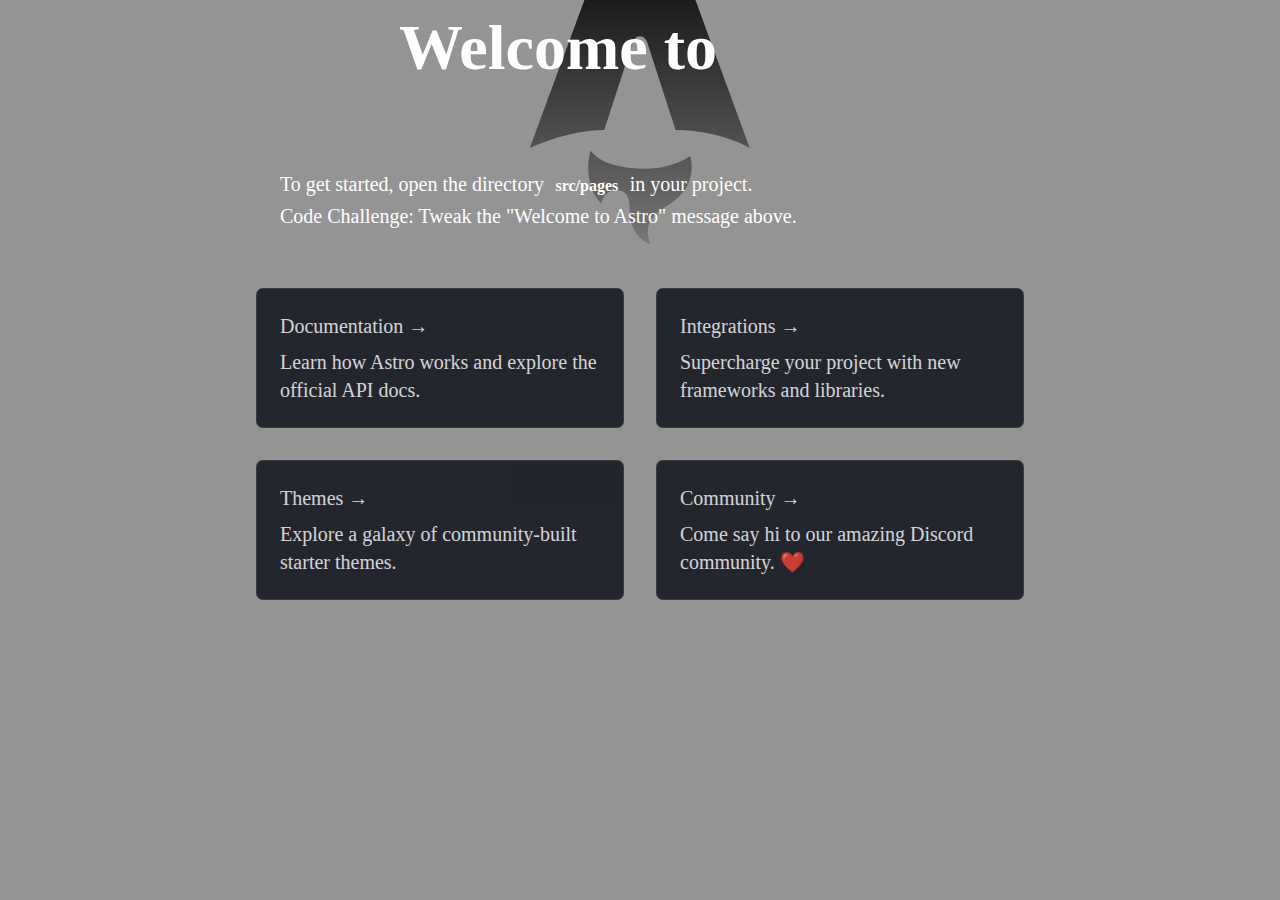
<file: index copy/index.html>
<!DOCTYPE html><html lang="es-MX"> <head><meta charset="UTF-8"><meta name="description" content="Astro description"><meta name="viewport" content="width=device-width"><link rel="icon" type="image/svg+xml" href="/favicon.svg"><meta name="generator" content="Astro v4.7.0"><link href="https://fonts.googleapis.com/icon?family=Material+Icons" rel="stylesheet"><title>Welcome to Astro.</title><link rel="stylesheet" href="/_astro/index copy.DotD-7cg.css">
<style>.link-card[data-astro-cid-dohjnao5]{list-style:none;display:flex;padding:1px;background-color:#23262d;background-image:none;background-size:400%;border-radius:7px;background-position:100%;transition:background-position .6s cubic-bezier(.22,1,.36,1);box-shadow:inset 0 0 0 1px #ffffff1a}.link-card[data-astro-cid-dohjnao5]>a[data-astro-cid-dohjnao5]{width:100%;text-decoration:none;line-height:1.4;padding:calc(1.5rem - 1px);border-radius:8px;color:#fff;background-color:#23262d;opacity:.8}h2[data-astro-cid-dohjnao5]{margin:0;font-size:1.25rem;transition:color .6s cubic-bezier(.22,1,.36,1)}p[data-astro-cid-dohjnao5]{margin-top:.5rem;margin-bottom:0}.link-card[data-astro-cid-dohjnao5]:is(:hover,:focus-within){background-position:0;background-image:var(--accent-gradient)}.link-card[data-astro-cid-dohjnao5]:is(:hover,:focus-within) h2[data-astro-cid-dohjnao5]{color:rgb(var(--accent-light))}main[data-astro-cid-rmg4bm2i]{margin:auto;padding:1rem;width:800px;max-width:calc(100% - 2rem);color:#fff;font-size:20px;line-height:1.6}.astro-a[data-astro-cid-rmg4bm2i]{position:absolute;top:-32px;left:50%;transform:translate(-50%);width:220px;height:auto;z-index:-1}h1[data-astro-cid-rmg4bm2i]{font-size:4rem;font-weight:700;line-height:1;text-align:center;margin-bottom:1em}.text-gradient[data-astro-cid-rmg4bm2i]{background-image:var(--accent-gradient);-webkit-background-clip:text;-webkit-text-fill-color:transparent;background-size:400%;background-position:0%}.instructions[data-astro-cid-rmg4bm2i]{margin-bottom:2rem;border:1px solid rgba(var(--accent-light),25%);background:linear-gradient(rgba(var(--accent-dark),66%),rgba(var(--accent-dark),33%));padding:1.5rem;border-radius:8px}.instructions[data-astro-cid-rmg4bm2i] code[data-astro-cid-rmg4bm2i]{font-size:.8em;font-weight:700;background:rgba(var(--accent-light),12%);color:rgb(var(--accent-light));border-radius:4px;padding:.3em .4em}.instructions[data-astro-cid-rmg4bm2i] strong[data-astro-cid-rmg4bm2i]{color:rgb(var(--accent-light))}.link-card-grid[data-astro-cid-rmg4bm2i]{display:grid;grid-template-columns:repeat(auto-fit,minmax(24ch,1fr));gap:2rem;padding:0}
</style></head> <body>  <main data-astro-cid-rmg4bm2i> <svg class="astro-a" width="495" height="623" viewBox="0 0 495 623" fill="none" xmlns="http://www.w3.org/2000/svg" aria-hidden="true" data-astro-cid-rmg4bm2i> <path fill-rule="evenodd" clip-rule="evenodd" d="M167.19 364.254C83.4786 364.254 0 404.819 0 404.819C0 404.819 141.781 19.4876 142.087 18.7291C146.434 7.33701 153.027 0 162.289 0H332.441C341.703 0 348.574 7.33701 352.643 18.7291C352.92 19.5022 494.716 404.819 494.716 404.819C494.716 404.819 426.67 364.254 327.525 364.254L264.41 169.408C262.047 159.985 255.147 153.581 247.358 153.581C239.569 153.581 232.669 159.985 230.306 169.408L167.19 364.254ZM160.869 530.172C160.877 530.18 160.885 530.187 160.894 530.195L160.867 530.181C160.868 530.178 160.868 530.175 160.869 530.172ZM136.218 411.348C124.476 450.467 132.698 504.458 160.869 530.172C160.997 529.696 161.125 529.242 161.248 528.804C161.502 527.907 161.737 527.073 161.917 526.233C165.446 509.895 178.754 499.52 195.577 500.01C211.969 500.487 220.67 508.765 223.202 527.254C224.141 534.12 224.23 541.131 224.319 548.105C224.328 548.834 224.337 549.563 224.347 550.291C224.563 566.098 228.657 580.707 237.264 593.914C245.413 606.426 256.108 615.943 270.749 622.478C270.593 621.952 270.463 621.508 270.35 621.126C270.045 620.086 269.872 619.499 269.685 618.911C258.909 585.935 266.668 563.266 295.344 543.933C298.254 541.971 301.187 540.041 304.12 538.112C310.591 533.854 317.059 529.599 323.279 525.007C345.88 508.329 360.09 486.327 363.431 457.844C364.805 446.148 363.781 434.657 359.848 423.275C358.176 424.287 356.587 425.295 355.042 426.275C351.744 428.366 348.647 430.33 345.382 431.934C303.466 452.507 259.152 455.053 214.03 448.245C184.802 443.834 156.584 436.019 136.218 411.348Z" fill="url(#paint0_linear_1805_24383)" data-astro-cid-rmg4bm2i></path> <defs data-astro-cid-rmg4bm2i> <linearGradient id="paint0_linear_1805_24383" x1="247.358" y1="0" x2="247.358" y2="622.479" gradientUnits="userSpaceOnUse" data-astro-cid-rmg4bm2i> <stop stop-opacity="0.9" data-astro-cid-rmg4bm2i></stop> <stop offset="1" stop-opacity="0.2" data-astro-cid-rmg4bm2i></stop> </linearGradient> </defs> </svg> <h1 data-astro-cid-rmg4bm2i>Welcome to <span class="text-gradient" data-astro-cid-rmg4bm2i>Astro</span></h1> <p class="instructions" data-astro-cid-rmg4bm2i>
To get started, open the directory <code data-astro-cid-rmg4bm2i>src/pages</code> in your project.<br data-astro-cid-rmg4bm2i> <strong data-astro-cid-rmg4bm2i>Code Challenge:</strong> Tweak the "Welcome to Astro" message above.
</p> <ul role="list" class="link-card-grid" data-astro-cid-rmg4bm2i> <li class="link-card" data-astro-cid-dohjnao5> <a href="https://docs.astro.build/" data-astro-cid-dohjnao5> <h2 data-astro-cid-dohjnao5> Documentation <span data-astro-cid-dohjnao5>&rarr;</span> </h2> <p data-astro-cid-dohjnao5> Learn how Astro works and explore the official API docs. </p> </a> </li>  <li class="link-card" data-astro-cid-dohjnao5> <a href="https://astro.build/integrations/" data-astro-cid-dohjnao5> <h2 data-astro-cid-dohjnao5> Integrations <span data-astro-cid-dohjnao5>&rarr;</span> </h2> <p data-astro-cid-dohjnao5> Supercharge your project with new frameworks and libraries. </p> </a> </li>  <li class="link-card" data-astro-cid-dohjnao5> <a href="https://astro.build/themes/" data-astro-cid-dohjnao5> <h2 data-astro-cid-dohjnao5> Themes <span data-astro-cid-dohjnao5>&rarr;</span> </h2> <p data-astro-cid-dohjnao5> Explore a galaxy of community-built starter themes. </p> </a> </li>  <li class="link-card" data-astro-cid-dohjnao5> <a href="https://astro.build/chat/" data-astro-cid-dohjnao5> <h2 data-astro-cid-dohjnao5> Community <span data-astro-cid-dohjnao5>&rarr;</span> </h2> <p data-astro-cid-dohjnao5> Come say hi to our amazing Discord community. ❤️ </p> </a> </li>  </ul> </main>  <footer>  </footer> </body></html>
</file>
<file: _astro/index copy.DotD-7cg.css>
@font-face{font-family:Titluloh1;src:url(/_astro/Lobster-Regular.B8J5ApJ6.ttf)}@font-face{font-family:Titluloh2;src:url(/_astro/Grenze-ThinItalic.BGkeXY2R.ttf)}@font-face{font-family:Titluloh3;src:url(/_astro/Oswald-VariableFont_wght.CsAV2wvh.ttf)}@font-face{font-family:Titluloh4;src:url(/_astro/RobotoSlab-VariableFont_wght.lsYfCJE0.ttf)}@font-face{font-family:Titluloh5;src:url(/_astro/RubikScribble-Regular.HXZC69D1.ttf)}@font-face{font-family:Titluloh6;src:url(/_astro/PermanentMarker-Regular.ClowKQab.ttf)}@font-face{font-family:Parrafop1;src:url(/_astro/Grenze-Black.TNawx40S.ttf)}@font-face{font-family:Parrafop2;src:url(/_astro/Grenze-BlackItalic.CE1BA2xL.ttf)}@font-face{font-family:Parrafop3;src:url(/_astro/Grenze-Bold.K3VwW6yY.ttf)}@font-face{font-family:Parrafop4;src:url(/_astro/Grenze-BoldItalic.DIaYezui.ttf)}@font-face{font-family:Parrafop5;src:url(/_astro/Grenze-ExtraBold.C1MseXN5.ttf)}@font-face{font-family:Parrafop6;src:url(/_astro/Grenze-ExtraBoldItalic.CfQcCgPD.ttf)}@font-face{font-family:Enlacesa1;src:url(/_astro/PlayfairDisplay-Italic-VariableFont_wght.oLZrzZTN.ttf)}@font-face{font-family:Enlacesa2;src:url(/_astro/PlayfairDisplay-VariableFont_wght.7tRKCQvy.ttf)}@font-face{font-family:Enlacesa3;src:url(/_astro/PlayfairDisplay-Black.DTrNTbV1.ttf)}@font-face{font-family:Enlacesa4;src:url(/_astro/PlayfairDisplay-BlackItalic.2be7v6eW.ttf)}@font-face{font-family:Enlacesa5;src:url(/_astro/PlayfairDisplay-Bold.D-aclrAg.ttf)}@font-face{font-family:Enlacesa6;src:url(/_astro/PlayfairDisplay-BoldItalic.C6bQwo4u.ttf)}@font-face{font-family:Enlacesspan1;src:url(/_astro/PlayfairDisplay-ExtraBold.Bec3fj1g.ttf)}@font-face{font-family:Enlacesspan2;src:url(/_astro/PlayfairDisplay-ExtraBoldItalic.CkHBolob.ttf)}@font-face{font-family:Enlacesspan3;src:url(/_astro/PlayfairDisplay-Italic.W9x_ccfk.ttf)}@font-face{font-family:Enlacesspan4;src:url(/_astro/PlayfairDisplay-Medium.DI_XxBWs.ttf)}@font-face{font-family:Enlacesspan5;src:url(/_astro/PlayfairDisplay-MediumItalic.DHplTDp8.ttf)}@font-face{font-family:Enlacesspan6;src:url(/_astro/PlayfairDisplay-Regular.BzGjw5Te.ttf)}html,body,div,span,applet,object,iframe,h1,h2,h3,h4,h5,h6,p,blockquote,pre,a,abbr,acronym,address,big,cite,code,del,dfn,em,img,ins,kbd,q,s,samp,small,strike,strong,sub,sup,tt,var,b,u,i,center,dl,dt,dd,ol,ul,li,fieldset,form,label,legend,table,caption,tbody,tfoot,thead,tr,th,td,article,aside,canvas,details,embed,figure,figcaption,footer,header,hgroup,menu,nav,output,ruby,section,summary,time,mark,audio,video{margin:0;padding:0;border:0;font-size:100%;font:inherit;vertical-align:baseline}article,aside,details,figcaption,figure,footer,header,hgroup,menu,nav,section,marquee{display:block}body{line-height:1;overflow-x:hidden}ol,ul{list-style:none}blockquote,q{quotes:none}blockquote:before,blockquote:after,q:before,q:after{content:"";content:none}table{border-collapse:collapse;border-spacing:0}*{scroll-behavior:smooth;font-family:PermanentMarker;padding:0;margin:0;border:0;box-sizing:border-box;text-decoration:none;list-style-type:none;font-size:1.125rem;-webkit-tap-highlight-color:rgba(0,0,0,0)}:root{--background-color-header-sun:#114358 ;--background-color-header-sun-01:rgba(17, 67, 88, .6);--background-color-header-mon:#090909 ;--background-color-header-mon-01:rgba(9, 9, 9, .6);--background-color-body-sun:#949494 ;--background-color-body-mon:#114 ;--background-color-footer-sun:#FFFFFF ;--background-color-footer-mon:#F2AA1F ;--background-color-01:#002437 ;--background-color-01-01:rgba(0, 36, 55, .6);--background-color-02:#808080;--background-color-02-01:rgba(128, 128, 128, .6);--background-color-03:#000000;--background-color-03-01:rgba(0, 0, 0, .6);--background-color-04:#004861 ;--background-color-04-01:rgba(0, 72, 97, .6);--background-color-05:#f0a818 ;--background-color-05-01:rgba(240, 168, 24, .6);--background-color-06:#ffffff ;--background-color-06-01:rgba(255, 255, 255, .6);--background-color-07:#001529 ;--background-color-07-01:rgba(0, 21, 41, .6);--color-01:#002437 ;--color-01-01:rgba(0, 36, 55, .6);--color-02:#f0a818 ;--color-02-01:rgba(240, 168, 24, .6);--color-03:#004861 ;--color-03-01:rgba(0, 72, 97, .6);--color-04:#ffffff ;--color-04-01:rgba(255, 255, 255, .6);--color-05:#808080;--color-05-01:rgba(128, 128, 128, .6);--color-06:#000000;--color-06-01:rgba(0, 0, 0, .6);--select-color-01:#808080;--select-color-01-01:rgba(128, 128, 128, .6);--select-color-02:#000000;--select-color-02-01:rgba(0, 0, 0, .6);--select-color-03:#004861 ;--select-color-03-01:rgba(0, 72, 97, .6);--select-color-04:#ffffff ;--select-color-04-01:rgba(255, 255, 255, .6);--select-color-05:#002437 ;--select-color-05-01:rgba(0, 36, 55, .6);--select-color-06:#f0a818 ;--select-color-06-01:rgba(240, 168, 24, .6);--select-background-color-01:#f0a818 ;--select-background-color-01-01:rgba(240, 168, 24, .6);--select-background-color-02:#ffffff ;--select-background-color-02-01:rgba(255, 255, 255, .6);--select-background-color-03:#000000;--select-background-color-03-01:rgba(0, 0, 0, .6);--select-background-color-04:#808080;--select-background-color-04-01:rgba(128, 128, 128, .6);--select-background-color-05:#004861 ;--select-background-color-05-01:rgba(0, 72, 97, .6);--select-background-color-06:#002437 ;--select-background-color-06-01:rgba(0, 36, 55, .6);--button-color-01:#000000;--button-color-01-01:rgba(0, 0, 0, .6);--button-color-02:#808080;--button-color-02-01:rgba(128, 128, 128, .6);--button-color-03:#004861 ;--button-color-03-01:rgba(0, 72, 97, .6);--button-color-04:#ffffff ;--button-color-04-01:rgba(255, 255, 255, .6);--button-color-05:#f0a818 ;--button-color-05-01:rgba(240, 168, 24, .6);--button-color-06:#002437 ;--button-color-06-01:rgba(0, 36, 55, .6);--button-background-color-01:#ffffff ;--button-background-color-01-01:rgba(255, 255, 255, .6);--button-background-color-02:#004861 ;--button-background-color-02-01:rgba(0, 72, 97, .6);--button-background-color-03:#f0a818 ;--button-background-color-03-01:rgba(240, 168, 24, .6);--button-background-color-04:#002437 ;--button-background-color-04-01:rgba(0, 36, 55, .6);--button-background-color-05:#000000;--button-background-color-05-01:rgba(0, 0, 0, .6);--button-background-color-06:#808080;--button-background-color-06-01:rgba(128, 128, 128, .6);--icons-color-01:#004861 ;--icons-color-01-01:rgba(0, 72, 97, .6);--icons-color-02:#ffffff ;--icons-color-02-01:rgba(255, 255, 255, .6);--icons-color-03:#002437 ;--icons-color-03-01:rgba(0, 36, 55, .6);--icons-color-04:#f0a818 ;--icons-color-04-01:rgba(240, 168, 24, .6);--icons-color-05:#000000;--icons-color-05-01:rgba(0, 0, 0, .6);--icons-color-06:#808080;--icons-color-06-01:rgba(128, 128, 128, .6);--icons-background-color-01:#f0a818 ;--icons-background-color-01-01:rgba(240, 168, 24, .6);--icons-background-color-02:#004861 ;--icons-background-color-02-01:rgba(0, 72, 97, .6);--icons-background-color-03:#ffffff ;--icons-background-color-03-01:rgba(255, 255, 255, .6);--icons-background-color-04:#808080;--icons-background-color-04-01:rgba(128, 128, 128, .6);--icons-background-color-05:#002437 ;--icons-background-color-05-01:rgba(0, 36, 55, .6);--icons-background-color-06:#000000;--icons-background-color-06-01:rgba(0, 0, 0, .6);--border-color-01:#002437 ;--border-color-01-01:rgba(0, 36, 55, .6);--border-color-02:#808080;--border-color-02-01:rgba(128, 128, 128, .6);--border-color-03:#ffffff ;--border-color-03-01:rgba(255, 255, 255, .6);--border-color-04:#f0a818 ;--border-color-04-01:rgba(240, 168, 24, .6);--border-color-05:#000000;--border-color-05-01:rgba(0, 0, 0, .6);--border-color-06:#004861 ;--border-color-06-01:rgba(0, 72, 97, .6);--text-shadow-color-01:#f0a818 ;--text-shadow-color-01-01:rgba(240, 168, 24, .6);--text-shadow-color-02:#000000;--text-shadow-color-02-01:rgba(0, 0, 0, .6);--text-shadow-color-03:#004861 ;--text-shadow-color-03-01:rgba(0, 72, 97, .6);--text-shadow-color-04:#808080;--text-shadow-color-04-01:rgba(128, 128, 128, .6);--text-shadow-color-05:#002437 ;--text-shadow-color-05-01:rgba(0, 36, 55, .6);--text-shadow-color-06:#ffffff ;--text-shadow-color-06-01:rgba(255, 255, 255, .6);--box-shadow-color-01:#004861 ;--box-shadow-color-01-01:rgba(0, 72, 97, .6);--box-shadow-color-02:#ffffff ;--box-shadow-color-02-01:rgba(255, 255, 255, .6);--box-shadow-color-03:#002437 ;--box-shadow-color-03-01:rgba(0, 36, 55, .6);--box-shadow-color-04:#f0a818 ;--box-shadow-color-04-01:rgba(240, 168, 24, .6);--box-shadow-color-05:#000000;--box-shadow-color-05-01:rgba(0, 0, 0, .6);--box-shadow-color-06:#808080;--box-shadow-color-06-01:rgba(128, 128, 128, .6)}body{background-color:var(--background-color-body-sun)}.dark body{background-color:var(--background-color-body-mon)}header{background-color:var(--background-color-header-sun)}.dark header{background-color:var(--background-color-header-mon)}footer{background-color:var(--background-color-footer-sun)}.dark footer{background-color:var(--background-color-footer-mon)}
</file>
